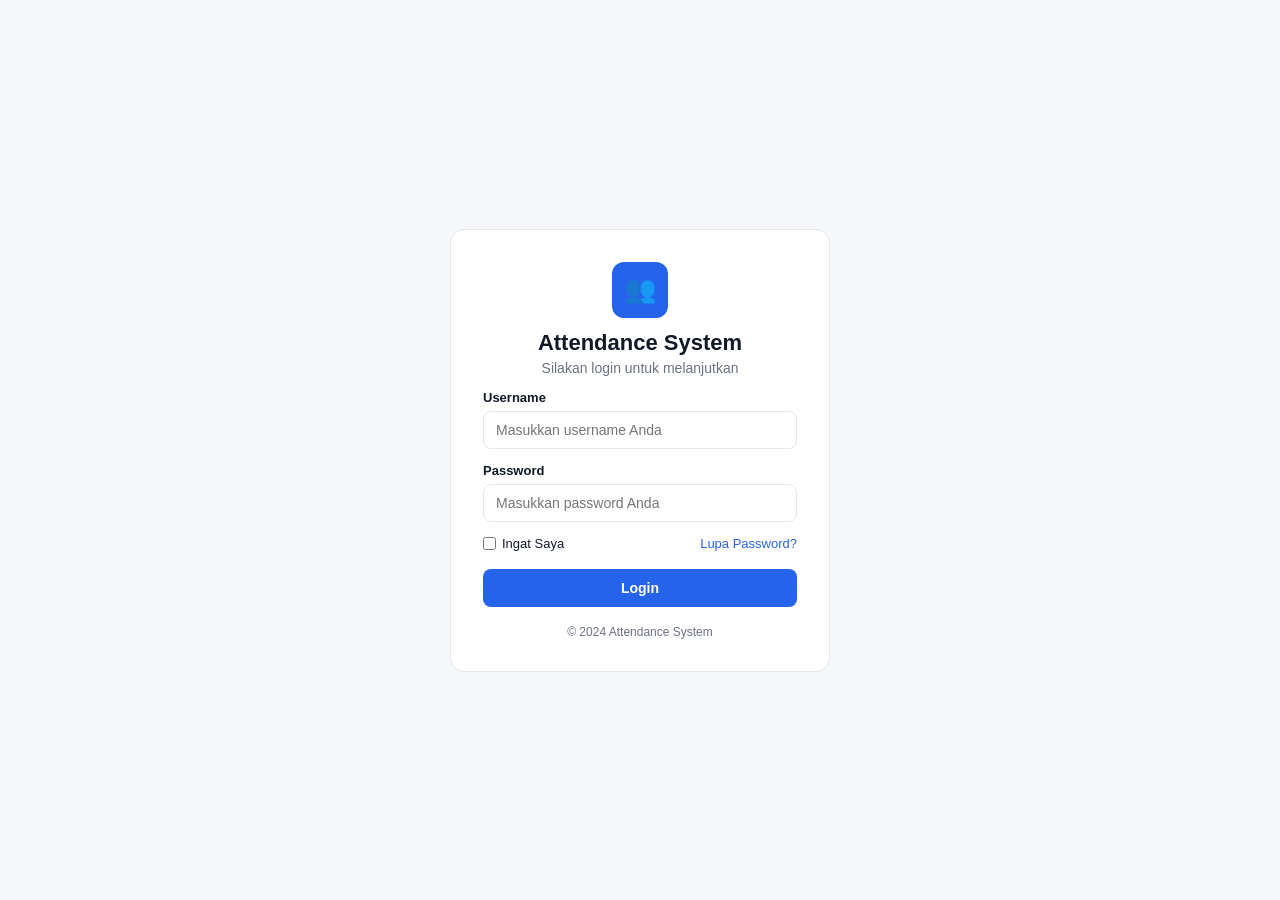
<file: docs/index.html>
<!DOCTYPE html>
<html lang="id">
<head>
  <meta charset="UTF-8">
  <meta name="viewport" content="width=device-width, initial-scale=1.0">
  <title>Attendance System</title>
  <link rel="stylesheet" href="style.css">
</head>
<body>
  <div id="app"></div>
  <noscript>Aplikasi ini membutuhkan JavaScript.</noscript>
  <script src="core.js"></script>
  <script src="app.js"></script>
</body>
</html>
</file>
<file: docs/style.css>
/* ========== RESET & VARIABLES ========== */
* { box-sizing: border-box; margin: 0; padding: 0; }

:root {
  --primary: #2563eb;
  --primary-dark: #1d4ed8;
  --bg: #f5f7fb;
  --card: #ffffff;
  --border: #e5e7eb;
  --text: #111827;
  --muted: #6b7280;
  --green: #16a34a;
  --green-bg: #dcfce7;
  --orange: #d97706;
  --orange-bg: #fef3c7;
  --red: #dc2626;
  --red-bg: #fee2e2;
  --radius: 10px;
}

body {
  font-family: "Inter", "Segoe UI", Arial, sans-serif;
  background: var(--bg);
  color: var(--text);
  font-size: 14px;
}

a { text-decoration: none; color: inherit; }

/* ========== UTILITIES ========== */
.muted { color: var(--muted); }
.small { font-size: 12px; }
.center { text-align: center; }
.text-green { color: var(--green); }
.text-orange { color: var(--orange); }
.text-red { color: var(--red); }
.link { color: var(--primary); }
.row-between { display: flex; justify-content: space-between; align-items: center; gap: 12px; }

/* ========== LAYOUT ========== */
.layout { display: flex; min-height: 100vh; }

.sidebar {
  width: 220px;
  background: var(--card);
  border-right: 1px solid var(--border);
  padding: 20px 14px;
}
.brand { color: var(--primary); font-weight: 700; font-size: 18px; margin-bottom: 24px; line-height: 1.2; }
.sidebar nav { display: flex; flex-direction: column; gap: 4px; }
.sidebar nav a { padding: 10px 12px; border-radius: 8px; color: var(--muted); }
.sidebar nav a:hover { background: var(--bg); }
.sidebar nav a.active { background: #e8efff; color: var(--primary); font-weight: 600; }

.content { flex: 1; padding: 28px; }
.page-head { display: flex; justify-content: space-between; align-items: center; margin-bottom: 20px; }
.page-head h2 { font-size: 22px; }
.date-box { background: var(--card); border: 1px solid var(--border); padding: 8px 14px; border-radius: 8px; font-size: 13px; }

/* ========== CARDS ========== */
.card, .stat-card {
  background: var(--card);
  border: 1px solid var(--border);
  border-radius: var(--radius);
  padding: 18px;
}
.card h3 { font-size: 15px; margin-bottom: 12px; }

.stats { display: grid; grid-template-columns: repeat(4, 1fr); gap: 16px; margin-bottom: 20px; }
.stat-card { display: flex; flex-direction: column; gap: 4px; }
.stat-card strong { font-size: 26px; }

.grid-2 { display: grid; grid-template-columns: 2fr 1fr; gap: 16px; }

/* ========== BUTTONS ========== */
.btn {
  padding: 10px 16px;
  border: 1px solid transparent;
  border-radius: 8px;
  cursor: pointer;
  font-size: 14px;
  font-weight: 600;
}
.btn-primary { background: var(--primary); color: #fff; }
.btn-primary:hover { background: var(--primary-dark); }
.btn-outline { background: #fff; border-color: var(--border); color: var(--text); }
.btn-block { width: 100%; }
.btn-danger { background: var(--red); color: #fff; }
.btn-dark { background: #1f2937; color: #fff; }
.btn-dark:hover { background: #111827; }
.btn:disabled { opacity: .6; cursor: not-allowed; }
.btn:focus-visible { outline: 2px solid #bfdbfe; outline-offset: 2px; }
.btn-danger:hover { background: #b91c1c; }

/* ========== FORMS ========== */
label { display: block; font-size: 13px; font-weight: 600; margin: 14px 0 6px; }
input[type="text"], input[type="password"], input[type="search"], input[type="email"], input[type="tel"], input[type="date"], select, textarea {
  width: 100%;
  padding: 10px 12px;
  border: 1px solid var(--border);
  border-radius: 8px;
  font-size: 14px;
  background: #fff;
}
input:focus, select:focus, textarea:focus { outline: 2px solid #bfdbfe; border-color: var(--primary); }
.search { width: 260px; }
.check { display: flex; align-items: center; gap: 6px; font-weight: 400; margin: 0; }
.check input { width: auto; }

.alert { padding: 10px 12px; border-radius: 8px; margin: 12px 0; font-size: 13px; }
.alert-error { background: var(--red-bg); color: var(--red); }
.alert-success { background: var(--green-bg); color: var(--green); }
.alert-warning { background: var(--orange-bg); color: var(--orange); }
.field-error { color: var(--red); font-size: 12px; margin-top: 4px; }
input.has-error, select.has-error { border-color: var(--red); }

/* ========== TABLE ========== */
.table { width: 100%; border-collapse: collapse; margin: 14px 0; }
.table th { text-align: left; font-size: 12px; color: var(--muted); padding: 10px 8px; border-bottom: 1px solid var(--border); }
.table td { padding: 12px 8px; border-bottom: 1px solid var(--border); font-size: 13px; }

.badge { display: inline-block; padding: 3px 10px; border-radius: 999px; font-size: 11px; font-weight: 600; }
.badge-green { background: var(--green-bg); color: var(--green); }
.badge-orange { background: var(--orange-bg); color: var(--orange); }
.badge-red { background: var(--red-bg); color: var(--red); }
.badge-blue { background: #dbeafe; color: var(--primary-dark); }

.notif { padding-left: 18px; margin-bottom: 16px; display: flex; flex-direction: column; gap: 10px; color: var(--muted); font-size: 13px; }

.pagination { display: flex; gap: 6px; }
.pagination a { padding: 6px 11px; border: 1px solid var(--border); border-radius: 6px; cursor: pointer; }
.pagination a.active { background: var(--primary); color: #fff; border-color: var(--primary); }
.pagination a.disabled { opacity: .4; cursor: default; }
.pagination a.gap { border-color: transparent; cursor: default; }

/* ========== DATA KARYAWAN: scroll hanya di area tabel ========== */
.table-card { display: flex; flex-direction: column; }
.table-card > .row-between { flex: none; }
.table-scroll { flex: 1 1 auto; min-height: 0; overflow: auto; margin: 14px 0; }
.table-scroll .table { margin: 0; min-width: 720px; }
.table-scroll .table th {
  position: sticky; top: 0; z-index: 2;
  background: var(--card);
  border-bottom: none;
  box-shadow: inset 0 -1px 0 var(--border);
}
.actions { white-space: nowrap; }
.icon-btn { background: none; border: none; cursor: pointer; font-size: 16px; padding: 4px; border-radius: 6px; }
.icon-btn:hover { background: var(--bg); }

/* Desktop: halaman setinggi layar, hanya .table-scroll yang bisa di-scroll */
@media (min-width: 901px) {
  .content-fit { height: 100vh; display: flex; flex-direction: column; overflow: hidden; }
  .content-fit > * { flex: none; }
  .content-fit > .table-card { flex: 0 1 auto; min-height: 0; }
}

/* ========== ABSENSI HARIAN ========== */
.stack { display: flex; flex-direction: column; gap: 16px; }
.stack .card > h3 + p { margin-top: -6px; }
.absen-form { max-width: 520px; }
.absen-form label:first-child { margin-top: 8px; }
.absen-actions { display: grid; grid-template-columns: 1fr 1fr; gap: 12px; margin-top: 20px; }
.jadwal-grid { display: grid; grid-template-columns: 1fr 1fr; gap: 16px; }
.jadwal-item { border: 1px solid var(--border); border-radius: 8px; padding: 16px; display: flex; flex-direction: column; gap: 10px; }
.jadwal-item h4 { font-size: 14px; }
.jadwal-list { list-style: none; display: flex; flex-direction: column; gap: 6px; }
.jadwal-list li { display: flex; justify-content: space-between; gap: 12px; font-size: 13px; }
.jadwal-list span { color: var(--muted); }

/* ========== RIWAYAT ABSENSI ========== */
.page-head-col { flex-direction: column; align-items: flex-start; gap: 4px; }
.stats.stats-3 { grid-template-columns: repeat(3, 1fr); }
.filter-card { margin-bottom: 20px; }
.filter-grid { display: grid; grid-template-columns: minmax(200px, 2fr) 1fr 1fr 1fr auto; gap: 12px; align-items: end; }
.filter-field label { margin-top: 0; }
.filter-actions { display: flex; gap: 8px; }
.filter-actions .btn { white-space: nowrap; }
.daftar-head { align-items: flex-start; flex: none; }
.daftar-head h3 { margin-bottom: 2px; }
.btn-outline { display: inline-block; }
.nowrap, .daftar-head .btn { white-space: nowrap; }
.content-fit-auto { min-width: 0; }  /* kolom konten tidak melebar mengikuti tabel; tabel digeser di dalam .table-scroll */
.table-scroll .table.table-riwayat { min-width: 980px; }

/* Desktop: halaman tidak ikut bergulir; kartu daftar memakai sisa tinggi layar.
   Jika layar terlalu pendek (kartu < 280px) halaman boleh bergulir sebagai cadangan. */
@media (min-width: 901px) {
  .content-fit-auto { overflow-y: auto; }
  .content-fit-auto > .table-card { min-height: 280px; }
}

/* ========== MODAL ========== */
.modal {
  margin: auto;
  width: min(440px, 92vw);
  padding: 24px;
  border: 1px solid var(--border);
  border-radius: 14px;
  background: var(--card);
  color: var(--text);
}
.modal::backdrop { background: rgba(17, 24, 39, .45); }
.modal h3 { font-size: 17px; margin-bottom: 4px; }
.modal p { margin-top: 8px; }
.modal-actions { display: flex; justify-content: flex-end; gap: 10px; margin-top: 20px; }

/* ========== LOGIN ========== */
.login-wrap { min-height: 100vh; display: flex; align-items: center; justify-content: center; }
.login-card {
  width: 380px;
  background: var(--card);
  border: 1px solid var(--border);
  border-radius: 14px;
  padding: 32px;
  text-align: left;
}
.login-card h1 { text-align: center; font-size: 22px; margin-top: 12px; }
.login-card > .muted { text-align: center; margin-top: 4px; }
.login-icon {
  width: 56px; height: 56px; margin: 0 auto;
  background: var(--primary); color: #fff;
  border-radius: 12px; display: grid; place-items: center; font-size: 26px;
}
.login-card .row-between { margin: 14px 0 18px; font-size: 13px; }
.login-card .center { margin-top: 18px; }

/* ========== RESPONSIVE ========== */
@media (max-width: 900px) {
  .stats { grid-template-columns: repeat(2, 1fr); }
  .grid-2 { grid-template-columns: 1fr; }
  .sidebar { display: none; }
}
@media (max-width: 1100px) {
  .filter-grid { grid-template-columns: 1fr 1fr; }
  .filter-q, .filter-actions { grid-column: 1 / -1; }
}
@media (max-width: 900px) {
  /* Mobile/tablet: halaman bergulir normal, hanya baris tabel yang digulir di dalam kartu */
  .scroll-riwayat { max-height: 65vh; }
}
@media (max-width: 600px) {
  .absen-actions, .jadwal-grid { grid-template-columns: 1fr; }
  .stats.stats-3 { grid-template-columns: 1fr; }
  .filter-grid { grid-template-columns: 1fr; }
}
/* ========== PENGAJUAN IZIN & CUTI ==========
   Pola scroll sama dengan Riwayat: judul, ringkasan, filter, dan header tabel tetap;
   hanya .scroll-pengajuan (isi tabel) yang bergulir. Memakai .content-fit .content-fit-auto. */
.alert-flush { margin: 0 0 16px; }
.btn-success { background: var(--green); color: #fff; }
.btn-success:hover { background: #15803d; }
.btn-sm { padding: 5px 10px; font-size: 12px; }
.filter-grid.filter-grid-pgj { grid-template-columns: minmax(180px, 2fr) repeat(4, minmax(110px, 1fr)) auto; }
.table-scroll .table.table-pengajuan { min-width: 1040px; }
.table-pengajuan td.actions { white-space: nowrap; }
.table-pengajuan .actions .btn { margin-right: 4px; }
.cell-alasan { max-width: 150px; overflow: hidden; text-overflow: ellipsis; white-space: nowrap; }
.empty-cell { padding: 0 !important; }
.empty-state { display: flex; flex-direction: column; align-items: center; gap: 4px; padding: 40px 12px; text-align: center; }
.empty-state strong { font-size: 14px; }

textarea { resize: vertical; min-height: 84px; font-family: inherit; line-height: 1.4; }
.form-row-2 { display: grid; grid-template-columns: 1fr 1fr; gap: 12px; }
.modal-lg { width: min(560px, 92vw); }
dialog.modal { max-height: 92vh; overflow-y: auto; }
.detail-list { margin-top: 12px; display: flex; flex-direction: column; }
.detail-list > div { display: grid; grid-template-columns: 140px 1fr; gap: 12px; padding: 9px 0; border-bottom: 1px solid var(--border); font-size: 13px; }
.detail-list > div[hidden] { display: none; }
.detail-list dt { color: var(--muted); }
.detail-list dd { word-break: break-word; }
.pre-wrap { white-space: pre-wrap; }

@media (max-width: 1100px) {
  .filter-grid.filter-grid-pgj { grid-template-columns: 1fr 1fr; }
  .filter-grid.filter-grid-pgj .filter-q, .filter-grid.filter-grid-pgj .filter-actions { grid-column: 1 / -1; }
}
@media (max-width: 900px) {
  /* Mobile/tablet: halaman bergulir normal, hanya baris tabel yang digulir di dalam kartu */
  .scroll-pengajuan { max-height: 65vh; }
}
@media (max-width: 600px) {
  .filter-grid.filter-grid-pgj, .form-row-2 { grid-template-columns: 1fr; }
  .detail-list > div { grid-template-columns: 1fr; gap: 2px; }
}

/* ========== LAPORAN ABSENSI ==========
   Pola scroll sama dengan Riwayat/Pengajuan (.content-fit .content-fit-auto): sidebar, judul, filter,
   statistik, grafik, dan header kartu tabel tetap; hanya .scroll-laporan (baris data) yang bergulir.
   Jika layar terlalu pendek (kartu tabel < 280px) halaman boleh bergulir sebagai cadangan agar
   filter dan tombol ekspor tetap terjangkau. */
.badge-purple { background: #ede9fe; color: #6d28d9; }
.filter-grid.filter-grid-lap {
  grid-template-columns: minmax(150px, 1fr) minmax(130px, 1fr) minmax(130px, 1fr) minmax(170px, 1.5fr) minmax(130px, 1fr) auto;
}
.filter-grid input:disabled { background: var(--bg); color: var(--muted); cursor: not-allowed; }
.lap-charts { display: grid; grid-template-columns: minmax(0, 2fr) minmax(0, 1fr); gap: 16px; margin-bottom: 16px; }
.chart-card { padding: 14px 16px; min-width: 0; }
.chart-card h3 { margin-bottom: 4px; }
.chart-box { height: 150px; position: relative; }
.chart-box svg { display: block; }
.chart-empty { padding: 28px 0; text-align: center; }
.legend { display: flex; gap: 14px; flex-wrap: wrap; font-size: 12px; color: var(--muted); }
.legend .dot { display: inline-block; width: 9px; height: 9px; border-radius: 50%; margin-right: 5px; }
.dist-row { display: grid; grid-template-columns: 78px 1fr 74px; gap: 8px; align-items: center; font-size: 12px; margin: 7px 0; }
.dist-bar { height: 8px; background: #f3f4f6; border-radius: 999px; overflow: hidden; }
.dist-fill { height: 100%; border-radius: 999px; }
.dist-hadir { background: var(--green); }
.dist-terlambat { background: var(--orange); }
.dist-izin { background: #2563eb; }
.dist-cuti { background: #7c3aed; }
.dist-tidak-hadir { background: var(--red); }
.dist-val { text-align: right; white-space: nowrap; }
.dist-note { margin-top: 6px; }
.lap-head { flex-wrap: wrap; }
.lap-tools { display: flex; gap: 8px; align-items: center; flex-wrap: wrap; justify-content: flex-end; }
.lap-tools input.lap-search { width: 210px; padding: 9px 12px; }  /* selector lebih spesifik agar tidak kalah dari input[type=search] { width:100% } */
.lap-tools .btn { padding: 9px 14px; white-space: nowrap; }
.table-scroll .table.table-laporan { min-width: 1000px; }

@media (min-width: 901px) {
  .content-laporan { height: 100vh; height: 100dvh; padding-top: 20px; padding-bottom: 20px; }
  .content-laporan .page-head { margin-bottom: 12px; }
  .content-laporan .filter-card, .content-laporan .stats { margin-bottom: 14px; }
  .content-laporan .lap-charts { margin-bottom: 14px; }
  .content-laporan .stat-card { padding: 12px 16px; gap: 2px; }
  .content-laporan .stat-card strong { font-size: 24px; line-height: 1.15; }
  .content-laporan .filter-card { padding: 14px 16px; }
  .content-laporan .filter-card .alert { margin: 10px 0 0; }
}
@media (max-width: 1100px) {
  .filter-grid.filter-grid-lap { grid-template-columns: 1fr 1fr; }
  .filter-grid.filter-grid-lap .filter-actions { grid-column: 1 / -1; }
  .lap-charts { grid-template-columns: 1fr; }
}
@media (max-width: 900px) {
  .scroll-laporan { max-height: 65vh; }
  .lap-tools { justify-content: flex-start; }
  .lap-tools input.lap-search { width: 100%; }
}
@media (max-width: 600px) {
  .filter-grid.filter-grid-lap { grid-template-columns: 1fr; }
}
</file>
